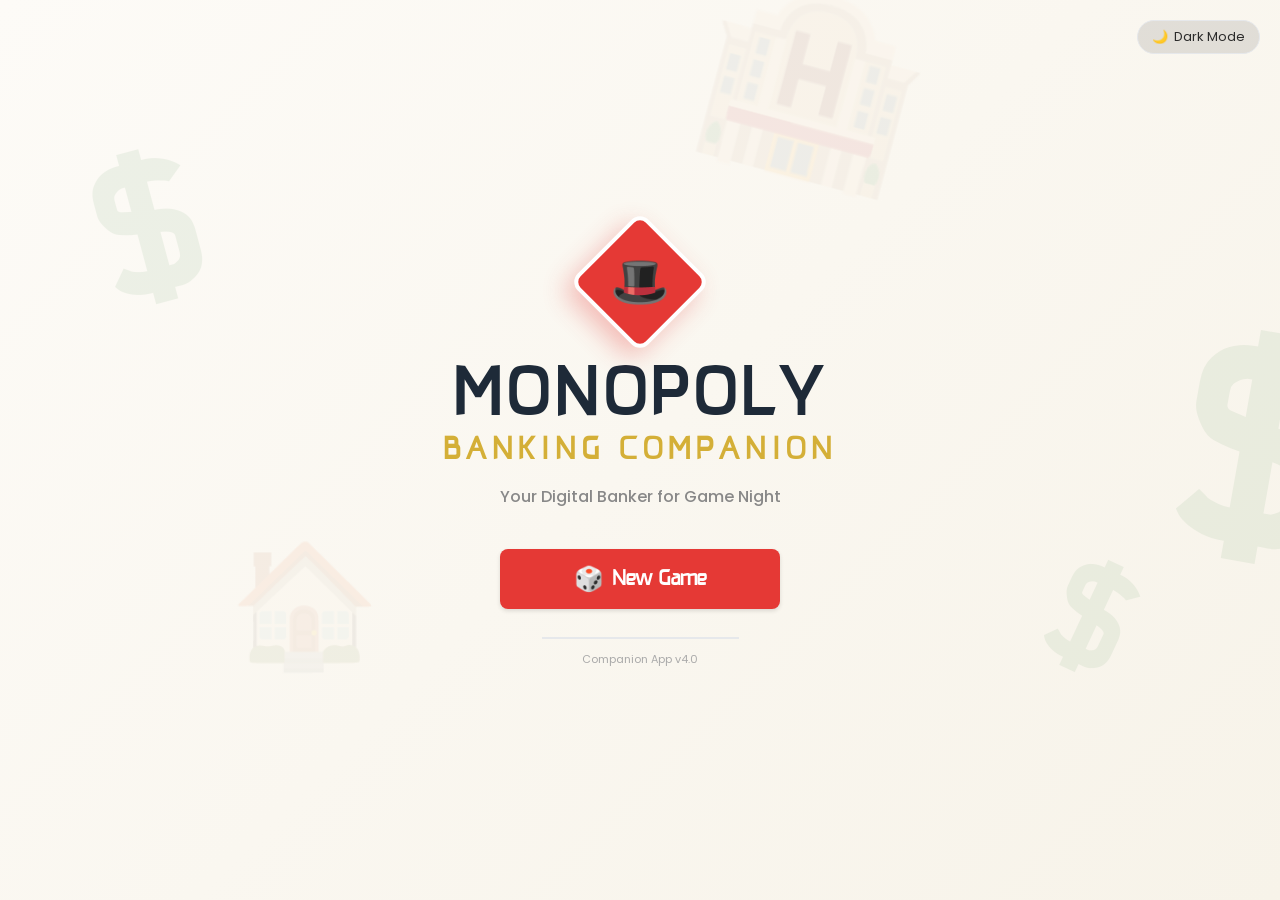
<file: index.html>
<!DOCTYPE html>
<html lang="en" data-theme="light">
<head>
  <meta charset="UTF-8">
  <meta name="viewport" content="width=device-width, initial-scale=1.0">
  <title>Monopoly Banking Companion</title>
  <link rel="preconnect" href="https://fonts.googleapis.com">
  <link rel="preconnect" href="https://fonts.gstatic.com" crossorigin>
  <link href="https://fonts.googleapis.com/css2?family=Poppins:wght@300;400;500;600;700&display=swap" rel="stylesheet">
  <link rel="stylesheet" href="app/css/style.css">
</head>
<body>
  <div id="app"></div>
  <script type="module" src="app/js/app.js"></script>
</body>
</html>
</file>
<file: app/css/style.css>
/* ═══════════════════════════════════════
   DESIGN TOKENS
   ═══════════════════════════════════════ */
:root {
  --c-primary: #E53935;
  --c-base: #1E2A38;
  --c-success: #2E7D32;
  --c-accent: #D4AF37;
  --c-bg: #F7F3E9;
  --c-text: #2B2B2B;
  --c-link: #4A90E2;
  --c-border: #E6E8EB;
  --c-card-bg: #FDFBF7;
  --c-lcd-bg: #111822;
  --c-lcd-text: #39FF14;
  --c-panel-header: #1E2A38;
  --c-panel-header-text: #ffffff;
  --c-input-bg: rgba(255,255,255,0.85);
  --c-shadow: rgba(0,0,0,0.12);
  --c-overlay: rgba(0,0,0,0.65);
  --f-display: 'Monopoly Bold', 'Poppins', sans-serif;
  --f-heading: 'Monopoly Regular', 'Poppins', sans-serif;
  --f-body: 'Poppins', sans-serif;
  --text-display: 48px; --text-h1: 36px; --text-h2: 28px;
  --text-h3: 22px; --text-body: 16px; --text-sm: 13px; --text-xs: 11px;
  --shadow-sm: 0 2px 4px var(--c-shadow);
  --shadow-md: 0 4px 12px var(--c-shadow);
  --shadow-lg: 0 12px 24px var(--c-shadow);
  --shadow-gold: 0 4px 16px rgba(212,175,55,0.4);
  --radius-sm: 4px; --radius-md: 8px; --radius-lg: 16px; --radius-pill: 9999px;
  --t-fast: 0.18s ease; --t-normal: 0.3s cubic-bezier(0.2,0.8,0.2,1);
  --t-bounce: 0.45s cubic-bezier(0.34,1.56,0.64,1);
}

[data-theme="dark"] {
  --c-primary: #FF5252; --c-base: #C9A227; --c-success: #66BB6A;
  --c-accent: #FFD700; --c-bg: #0D1821; --c-text: #E8E4D9;
  --c-link: #64B5F6; --c-border: #1E3348; --c-card-bg: #152232;
  --c-lcd-bg: #060D14; --c-lcd-text: #00FF88;
  --c-panel-header: #0A1520; --c-panel-header-text: #C9A227;
  --c-input-bg: rgba(255,255,255,0.06); --c-shadow: rgba(0,0,0,0.45);
  --c-overlay: rgba(0,0,0,0.78);
}

@font-face { font-family:'Monopoly Bold';   src:url('../fonts/Monopoly Bold.ttf')    format('truetype'); font-weight:bold;   font-display:swap; }
@font-face { font-family:'Monopoly Regular';src:url('../fonts/Monopoly Regular.ttf') format('truetype'); font-weight:normal; font-display:swap; }

/* ── Reset ── */
*,*::before,*::after { box-sizing:border-box; margin:0; padding:0; }
html { -webkit-text-size-adjust:100%; }
body {
  font-family:var(--f-body); font-size:var(--text-body); color:var(--c-text);
  background:var(--c-bg); -webkit-font-smoothing:antialiased; line-height:1.5;
  overflow-x:hidden; transition:background .3s,color .3s;
}
h1,h2,h3,h4,h5,h6 { font-family:var(--f-heading); line-height:1.2; }
button { font-family:var(--f-body); cursor:pointer; border:none; background:none; transition:var(--t-fast); }
input,select { font-family:var(--f-body); font-size:var(--text-body); outline:none; }
#app { min-height:100dvh; display:flex; flex-direction:column; }

/* ── Buttons ── */
.btn {
  display:inline-flex; align-items:center; justify-content:center; gap:8px;
  padding:10px 20px; border-radius:var(--radius-md); font-weight:600;
  font-size:var(--text-body); transition:all var(--t-bounce); box-shadow:var(--shadow-sm);
  touch-action:manipulation; -webkit-tap-highlight-color:transparent;
}
.btn:hover:not(:disabled) { transform:translateY(-2px); box-shadow:var(--shadow-md); }
.btn:active:not(:disabled) { transform:translateY(1px); }
.btn:disabled { opacity:.45; cursor:not-allowed; }
.btn-primary   { background:var(--c-primary); color:#fff; }
.btn-secondary { background:var(--c-base);    color:#fff; }
.btn-success   { background:var(--c-success);  color:#fff; }
.btn-warning   { background:var(--c-accent);   color:var(--c-base); }
.btn-danger    { background:#c62828; color:#fff; }
.btn-lg  { padding:14px 28px; font-size:var(--text-h3); font-family:var(--f-heading); }
.btn-sm  { padding:6px 12px; font-size:var(--text-sm); }
.btn-xs  { padding:4px 8px; font-size:11px; }

/* ── Forms ── */
input[type="text"], input[type="number"], select {
  background:var(--c-input-bg); border:2px solid var(--c-border);
  padding:10px 14px; border-radius:var(--radius-md); color:var(--c-text);
  transition:border-color var(--t-fast),box-shadow var(--t-fast);
}
input:focus, select:focus { border-color:var(--c-link); box-shadow:0 0 0 3px rgba(74,144,226,.2); }
input[type="checkbox"] { width:18px; height:18px; accent-color:var(--c-primary); cursor:pointer; }
.rule-toggle { display:flex; justify-content:space-between; align-items:center; padding:12px; background:var(--c-bg); border-radius:var(--radius-md); border:1px solid var(--c-border); }
.rule-info { display:flex; flex-direction:column; gap:4px; max-width:85%; }
.rule-title { font-weight:600; font-size:var(--text-body); color:var(--c-base); }
.rule-desc { font-size:var(--text-xs); color:#888; line-height:1.4; }
.rules-grid { display:grid; grid-template-columns:repeat(auto-fit,minmax(300px,1fr)); gap:12px; margin-top:12px; }

/* ── Theme Toggle ── */
.theme-toggle-btn {
  background:rgba(255,255,255,.1); border:1px solid rgba(255,255,255,.2); color:#fff;
  padding:6px 14px; border-radius:var(--radius-pill); display:flex; align-items:center; gap:6px;
  font-size:var(--text-sm); transition:background var(--t-fast);
}
.theme-toggle-btn:hover { background:rgba(255,255,255,.2); }
.splash-theme-toggle { background:rgba(0,0,0,.1); border-color:var(--c-border); color:var(--c-text); }
.splash-theme-toggle:hover { background:rgba(0,0,0,.15); }
[data-theme="dark"] .splash-theme-toggle { background:rgba(255,255,255,.1); border-color:rgba(255,255,255,.2); }

/* ═══════════════════════════════════════
   SPLASH SCREEN
   ═══════════════════════════════════════ */
.splash-screen {
  flex:1; display:flex; flex-direction:column; align-items:center; justify-content:center;
  background:linear-gradient(135deg,var(--c-card-bg) 0%,var(--c-bg) 100%);
  position:relative; overflow:hidden; min-height:100dvh;
}
.splash-top-bar { position:absolute; top:20px; right:20px; z-index:10; }
.splash-content { text-align:center; z-index:10; animation:fadeInUp .8s cubic-bezier(.2,.8,.2,1); padding:0 20px; max-width:600px; }
@keyframes fadeInUp { from{opacity:0;transform:translateY(30px)} to{opacity:1;transform:translateY(0)} }
.splash-logo-container { margin-bottom:20px; display:flex; justify-content:center; }
.splash-diamond {
  width:100px; height:100px; background:var(--c-primary);
  transform:rotate(45deg); display:flex; align-items:center; justify-content:center;
  box-shadow:0 12px 24px rgba(229,57,53,.3); border:4px solid #fff; border-radius:12px;
}
[data-theme="dark"] .splash-diamond { border-color:var(--c-base); }
.splash-icon { transform:rotate(-45deg); font-size:48px; line-height:1; }
.splash-title { font-family:var(--f-display); font-size:clamp(40px,8vw,72px); color:var(--c-base); letter-spacing:4px; margin-bottom:-8px; }
.splash-subtitle { font-family:var(--f-heading); font-size:clamp(20px,4vw,32px); color:var(--c-accent); letter-spacing:6px; margin-bottom:16px; text-transform:uppercase; }
.splash-tagline { font-size:var(--text-body); color:#888; margin-bottom:40px; font-weight:500; }
.splash-buttons { display:flex; flex-direction:column; gap:16px; align-items:center; }
.splash-btn { width:100%; max-width:280px; padding:16px; font-size:var(--text-h3); justify-content:center; }
.splash-btn span { font-size:24px; }
.splash-save-info { font-size:var(--text-xs); color:#888; }
.splash-footer { margin-top:28px; }
.splash-divider { height:2px; background:var(--c-border); width:50%; margin:0 auto 12px; }
.splash-version { font-size:var(--text-xs); color:#aaa; }
.splash-bg-elements { position:absolute; inset:0; z-index:1; pointer-events:none; opacity:.07; }
.bg-dollar,.bg-house { position:absolute; font-family:var(--f-display); color:var(--c-success); }
.bg-dollar-1 { font-size:200px; top:10%; left:8%; transform:rotate(-15deg); }
.bg-dollar-2 { font-size:150px; bottom:18%; right:12%; transform:rotate(25deg); }
.bg-dollar-3 { font-size:300px; top:28%; right:-4%; transform:rotate(10deg); }
.bg-house-1  { font-size:120px; top:58%; left:18%; }
.bg-house-2  { font-size:180px; top:-5%; right:28%; transform:rotate(15deg); }

/* ═══════════════════════════════════════
   SETUP SCREEN
   ═══════════════════════════════════════ */
.setup-screen { max-width:800px; margin:0 auto; padding:clamp(20px,4vw,40px) 16px; }
.setup-header { text-align:center; margin-bottom:32px; }
.setup-title { font-family:var(--f-display); font-size:clamp(32px,6vw,48px); color:var(--c-base); }
.setup-desc  { color:#888; font-size:var(--text-sm); }
.setup-section { background:var(--c-card-bg); border-radius:var(--radius-lg); padding:clamp(16px,3vw,24px); margin-bottom:20px; box-shadow:var(--shadow-sm); border:1px solid var(--c-border); }
.section-header { display:flex; justify-content:space-between; align-items:center; margin-bottom:14px; border-bottom:2px solid var(--c-border); padding-bottom:8px; }
.section-title  { font-size:clamp(18px,4vw,var(--text-h2)); color:var(--c-base); }
.player-count   { font-weight:bold; background:var(--c-base); color:#fff; padding:2px 10px; border-radius:var(--radius-pill); font-size:var(--text-sm); }
.players-list   { display:flex; flex-direction:column; gap:10px; margin-bottom:14px; }
.setup-player-card {
  display:flex; align-items:center; gap:12px; background:var(--c-bg);
  padding:10px 12px; border-radius:var(--radius-md); box-shadow:0 2px 6px var(--c-shadow);
  animation:slideInLeft .3s var(--t-bounce);
}
@keyframes slideInLeft { from{opacity:0;transform:translateX(-16px)} to{opacity:1;transform:none} }
.setup-player-token { font-size:28px; width:40px; text-align:center; flex-shrink:0; }
.setup-player-info  { flex:1; display:flex; gap:10px; min-width:0; }
.setup-player-name  { flex:2; min-width:0; }
.setup-token-select { flex:1; min-width:0; }
.btn-remove-player  { color:#aaa; font-size:18px; padding:4px 8px; border-radius:4px; flex-shrink:0; }
.btn-remove-player:hover { color:var(--c-primary); background:rgba(229,57,53,.1); }
.btn-add-player { width:100%; border:2px dashed var(--c-border); background:transparent; color:var(--c-base); padding:12px; border-radius:var(--radius-md); }
.btn-add-player:hover { border-color:var(--c-accent); background:rgba(212,175,55,.08); }
.setup-start-section { text-align:center; margin-top:32px; padding-bottom:24px; }
.btn-start-game { min-width:220px; font-size:clamp(18px,4vw,26px); padding:14px 28px; box-shadow:var(--shadow-md),0 0 0 4px rgba(229,57,53,.18); }
.start-hint { font-size:var(--text-xs); color:#aaa; margin-top:8px; }

/* ═══════════════════════════════════════
   DASHBOARD — DESKTOP
   ═══════════════════════════════════════ */
.dashboard { display:flex; flex-direction:column; min-height:100dvh; padding:12px; gap:12px; max-width:1600px; margin:0 auto; width:100%; }

/* Header */
.dash-header {
  display:flex; justify-content:space-between; align-items:center;
  background:var(--c-base); color:#fff; padding:10px 18px;
  border-radius:var(--radius-md); box-shadow:var(--shadow-md); flex-wrap:wrap; gap:8px;
}
.dash-header-left { display:flex; flex-direction:column; }
.dash-logo     { font-family:var(--f-display); font-size:clamp(18px,4vw,var(--text-h2)); letter-spacing:2px; color:var(--c-primary); margin:0; }
.dash-logo-sub { font-size:var(--text-xs); text-transform:uppercase; letter-spacing:1px; opacity:.75; }
.dash-header-right { display:flex; gap:8px; align-items:center; flex-wrap:wrap; }
.turn-badge,.free-parking-badge,.bank-info {
  background:rgba(255,255,255,.1); padding:4px 10px; border-radius:var(--radius-pill);
  display:flex; align-items:center; gap:6px; font-size:var(--text-sm); border:1px solid rgba(255,255,255,.12);
  white-space:nowrap;
}
.turn-number { font-weight:bold; color:var(--c-accent); }
.free-parking-badge { background:rgba(46,125,50,.3); border-color:var(--c-success); }

/* Player Grid */
.player-grid { display:flex; gap:10px; overflow-x:auto; padding-bottom:4px; scrollbar-width:none; }
.player-grid::-webkit-scrollbar { display:none; }
.player-card {
  flex:1; min-width:190px; background:var(--c-card-bg); border-radius:var(--radius-md);
  padding:12px; border:2px solid var(--c-border); box-shadow:var(--shadow-sm);
  transition:transform .3s,box-shadow .3s,border-color .3s; display:flex; flex-direction:column; gap:10px;
  position:relative; overflow:hidden; cursor:pointer;
}
.player-card::before { content:''; position:absolute; top:0; left:0; right:0; height:3px; background:var(--player-color,#ccc); }
.player-card-active { border-color:var(--c-accent); transform:translateY(-4px); animation:activeGlow 2.4s ease-in-out infinite; }
.player-card-active::before { height:5px; }
@keyframes activeGlow { 0%,100%{box-shadow:0 0 0 2px var(--c-accent),0 0 14px rgba(212,175,55,.4)} 50%{box-shadow:0 0 0 3px var(--c-accent),0 0 28px rgba(212,175,55,.7)} }
.player-card-bankrupt { opacity:.5; filter:grayscale(80%); }
.player-card-header { display:flex; align-items:center; gap:10px; }
.player-token-ring { width:38px; height:38px; border-radius:50%; border:3px solid; display:flex; align-items:center; justify-content:center; background:var(--c-bg); flex-shrink:0; }
.player-token-emoji { font-size:20px; }
.player-name-section { display:flex; flex-direction:column; min-width:0; }
.player-name  { font-family:var(--f-heading); font-size:var(--text-h3); white-space:nowrap; overflow:hidden; text-overflow:ellipsis; max-width:130px; }
.active-badge { font-size:9px; font-weight:bold; color:var(--c-accent); background:var(--c-base); padding:2px 6px; border-radius:4px; margin-top:2px; letter-spacing:.5px; display:inline-block; }
.jail-mini-badge { font-size:13px; }
.player-balance-display {
  background:var(--c-lcd-bg); color:var(--c-lcd-text); padding:8px 10px;
  border-radius:var(--radius-sm); font-family:'Courier New',monospace; font-size:clamp(18px,3vw,22px);
  display:flex; justify-content:space-between; align-items:center;
  border:2px inset rgba(0,0,0,.5); box-shadow:inset 0 2px 12px rgba(0,0,0,.8);
}
.balance-dollar { font-size:12px; opacity:.8; }
.balance-amount { font-weight:bold; letter-spacing:1.5px; }
.balance-up   { animation:flashGreen .6s ease; }
.balance-down { animation:flashRed .6s ease; }
@keyframes flashGreen { 0%,100%{color:var(--c-lcd-text)} 40%{color:#00ff00;text-shadow:0 0 12px #00ff00} }
@keyframes flashRed   { 0%,100%{color:var(--c-lcd-text)} 40%{color:#ff4444;text-shadow:0 0 12px #ff4444} }
.player-stats { display:flex; justify-content:space-around; font-size:var(--text-xs); color:#888; background:rgba(0,0,0,.05); padding:4px 6px; border-radius:4px; }
[data-theme="dark"] .player-stats { background:rgba(255,255,255,.04); }
.bankrupt-label { text-align:center; font-weight:bold; color:var(--c-primary); font-size:var(--text-h3); letter-spacing:2px; border-top:2px dashed var(--c-border); padding-top:8px; }

/* Action Section */
.action-section { background:var(--c-card-bg); border-radius:var(--radius-lg); padding:16px 18px; box-shadow:var(--shadow-md); border:1px solid var(--c-border); }
.action-header { display:flex; align-items:center; gap:10px; margin-bottom:12px; border-bottom:2px solid var(--c-border); padding-bottom:10px; flex-wrap:wrap; }
.action-player-token { font-size:26px; }
.action-title { font-family:var(--f-display); color:var(--c-base); font-size:clamp(16px,3vw,var(--text-h2)); }
.jail-badge { background:var(--c-primary); color:#fff; padding:4px 10px; border-radius:6px; font-weight:bold; font-size:var(--text-sm); animation:flashJail 2s infinite; }
@keyframes flashJail { 0%,100%{opacity:1} 50%{opacity:.75} }
.jail-released-banner { background:rgba(46,125,50,0.15); border:2px dashed var(--c-success); color:var(--c-success); padding:8px 12px; border-radius:6px; font-weight:bold; font-size:var(--text-sm); text-align:center; grid-column:1/-1; }
.action-grid { display:grid; grid-template-columns:repeat(auto-fill,minmax(155px,1fr)); gap:10px; }
.action-btn {
  display:flex; flex-direction:column; align-items:center; justify-content:center;
  padding:13px 8px; background:var(--c-bg); border:2px solid var(--c-border);
  border-radius:var(--radius-md); gap:6px; font-weight:500; font-size:var(--text-sm);
  transition:all var(--t-fast); color:var(--c-text); min-height:72px;
  touch-action:manipulation; -webkit-tap-highlight-color:transparent; text-align:center;
}
.action-btn:hover:not(:disabled) { border-color:var(--c-accent); transform:translateY(-2px); box-shadow:var(--shadow-sm); }
.action-btn:active:not(:disabled) { transform:translateY(0); }
.action-btn:disabled { opacity:.4; cursor:not-allowed; }
.action-icon { font-size:22px; line-height:1; }
.action-buy:hover     { border-color:var(--c-success)!important; color:var(--c-success); }
.action-rent:hover    { border-color:var(--c-primary)!important; color:var(--c-primary); }
.action-chance:hover  { border-color:#F7941D!important; color:#F7941D; }
.action-cc:hover      { border-color:var(--c-link)!important; color:var(--c-link); }

.doubles-banner { display:flex; align-items:center; justify-content:space-between; padding:12px 16px; background:linear-gradient(90deg, rgba(212,175,55,0.15), rgba(212,175,55,0.05)); border:2px dashed var(--c-accent); border-radius:var(--radius-md); margin-top:16px; animation:slideInLeft 0.3s ease-out; }
.doubles-banner-icon { font-size:24px; margin-right:12px; }
.doubles-banner-text { flex:1; font-weight:600; color:var(--c-base); font-size:var(--text-body); }
[data-theme="dark"] .doubles-banner-text { color:var(--c-accent); }
.doubles-extra-turn-btn { margin-left:12px; animation:pulseGold 1.5s infinite; }
@keyframes pulseGold { 0%,100%{box-shadow:var(--shadow-gold)} 50%{box-shadow:0 0 0 5px rgba(212,175,55,0.45),0 0 28px rgba(212,175,55,0.75)} }

.terminal-actions { display:flex; gap:10px; margin-top:20px; flex-wrap:wrap; border-top:2px solid var(--c-border); padding-top:16px; }
.action-end { background:var(--c-base)!important; color:#fff!important; border-color:var(--c-base)!important; flex:1; flex-direction:row!important; min-height:52px!important; font-size:16px!important; }
.action-end:hover:not(:disabled) { background:#2c3e50!important; }
.action-bankrupt { border-color:rgba(229,57,53,.3)!important; color:var(--c-primary)!important; flex:1; flex-direction:row!important; min-height:52px!important; font-size:14px!important; background:rgba(229,57,53,.05)!important; }
.action-bankrupt:hover:not(:disabled) { background:rgba(229,57,53,.1)!important; border-color:var(--c-primary)!important; }

/* Player Info Panel */
.player-info-panel { background:var(--c-card-bg); border-radius:var(--radius-lg); border:1px solid var(--c-border); box-shadow:var(--shadow-sm); overflow:hidden; }
.pip-header { background:linear-gradient(135deg,var(--c-base) 0%,#2c3e50 100%); padding:12px 18px; display:flex; align-items:center; justify-content:space-between; }
[data-theme="dark"] .pip-header { background:linear-gradient(135deg,#0A1520 0%,#112030 100%); border-bottom:1px solid var(--c-accent); }
.pip-title { font-family:var(--f-display); color:var(--c-accent); font-size:var(--text-sm); letter-spacing:1px; }
.pip-player-token { font-size:24px; }
.pip-body { display:grid; grid-template-columns:repeat(auto-fit,minmax(200px,1fr)); }
.pip-section { padding:12px 16px; border-right:1px solid var(--c-border); border-bottom:1px solid var(--c-border); }
.pip-section:last-child { border-right:none; }
.pip-section-title { font-size:var(--text-xs); text-transform:uppercase; letter-spacing:1.5px; color:#888; margin-bottom:8px; font-weight:600; }
.pip-finances { display:flex; gap:12px; }
.pip-fin-block { flex:1; }
.pip-fin-label { font-size:var(--text-xs); color:#888; text-transform:uppercase; }
.pip-fin-value { font-family:'Courier New',monospace; font-size:20px; font-weight:bold; color:var(--c-success); }
.pip-networth { color:var(--c-accent)!important; }
.pip-property-groups { display:flex; flex-direction:column; gap:5px; }
.pip-color-group { display:flex; align-items:flex-start; gap:8px; }
.pip-group-dot { width:10px; height:10px; border-radius:50%; flex-shrink:0; margin-top:4px; }
.pip-group-props { font-size:var(--text-sm); line-height:1.4; }
.pip-group-props strong { font-size:var(--text-xs); text-transform:uppercase; color:#888; }
.pip-status-grid { display:grid; grid-template-columns:1fr 1fr; gap:6px; }
.pip-status-item { display:flex; flex-direction:column; gap:2px; }
.pip-status-label { font-size:var(--text-xs); color:#888; text-transform:uppercase; }
.pip-status-value { font-size:var(--text-body); font-weight:600; }
.pip-status-value.good { color:var(--c-success); }
.pip-status-value.warn { color:#f57c00; }
.pip-status-value.bad  { color:var(--c-primary); }
.pip-card-history { display:flex; flex-direction:column; gap:4px; max-height:90px; overflow-y:auto; }
.pip-card-entry { font-size:var(--text-xs); padding:3px 6px; border-radius:3px; border-left:3px solid; background:rgba(0,0,0,.04); line-height:1.3; }
[data-theme="dark"] .pip-card-entry { background:rgba(255,255,255,.04); }
.pip-card-entry.chance { border-color:#F7941D; }
.pip-card-entry.communityChest { border-color:var(--c-link); }
.pip-card-empty { font-size:var(--text-sm); color:#aaa; font-style:italic; }

/* Bottom Panels */
.bottom-panels { display:flex; gap:12px; min-height:280px; }
.panel { background:var(--c-card-bg); border-radius:var(--radius-lg); box-shadow:var(--shadow-sm); border:1px solid var(--c-border); display:flex; flex-direction:column; overflow:hidden; }
.property-panel { flex:2; }
.log-panel      { flex:1; }
.panel-header { display:flex; justify-content:space-between; align-items:center; padding:10px 14px; background:var(--c-panel-header); color:var(--c-panel-header-text); }
.panel-title  { font-size:var(--text-sm); margin:0; }
.select-sm { padding:4px 8px; font-size:var(--text-sm); border-radius:var(--radius-sm); background:rgba(255,255,255,.12); color:#fff; border:1px solid rgba(255,255,255,.25); }
.select-sm option { background:var(--c-base); color:#fff; }
.property-list,.log-list { flex:1; overflow-y:auto; padding:10px; scrollbar-width:thin; scrollbar-color:var(--c-border) transparent; }
.property-row { display:flex; align-items:center; padding:8px 10px; border:1px solid var(--c-border); border-radius:var(--radius-sm); margin-bottom:6px; background:var(--c-bg); cursor:pointer; transition:all var(--t-fast); }
.property-row:hover { background:var(--c-card-bg); border-color:var(--c-link); transform:translateX(3px); }
.prop-color-strip { width:10px; height:34px; border-radius:2px; margin-right:10px; flex-shrink:0; }
.prop-info { flex:2; display:flex; flex-direction:column; min-width:0; }
.prop-name  { font-weight:600; font-size:var(--text-sm); white-space:nowrap; overflow:hidden; text-overflow:ellipsis; }
.prop-owner { font-size:var(--text-xs); color:#888; }
.prop-status { flex:1; display:flex; gap:4px; flex-wrap:wrap; align-items:center; }
.prop-badge { font-size:10px; padding:2px 6px; border-radius:4px; font-weight:bold; }
.house-badge    { background:#e8f5e9; color:#2E7D32; }
.hotel-badge    { background:#ffebee; color:var(--c-primary); }
.mortgage-badge { background:#fff3e0; color:#e65100; border:1px dashed #e65100; }
[data-theme="dark"] .house-badge    { background:rgba(102,187,106,.15); color:#66BB6A; }
[data-theme="dark"] .hotel-badge    { background:rgba(255,82,82,.15);   color:#FF5252; }
[data-theme="dark"] .mortgage-badge { background:rgba(255,152,0,.12);   color:#FFA726; }
.prop-price { font-weight:bold; font-family:monospace; font-size:var(--text-sm); white-space:nowrap; }
.log-entry  { font-size:var(--text-sm); margin-bottom:6px; padding-bottom:6px; border-bottom:1px solid var(--c-border); display:flex; gap:8px; }
.log-time   { color:#aaa; font-family:monospace; font-size:var(--text-xs); white-space:nowrap; }
.log-transaction .log-message { color:var(--c-success); }
.log-property .log-message    { color:var(--c-link); }
.log-jail .log-message,.log-bankruptcy .log-message { color:var(--c-primary); font-weight:500; }
.log-system .log-message { font-style:italic; color:#888; }
.log-card .log-message   { color:#F7941D; }
.log-empty { text-align:center; color:#aaa; padding:20px; font-style:italic; }

/* ═══════════════════════════════════════
   MODALS
   ═══════════════════════════════════════ */
.modal-overlay {
  position:fixed; inset:0; background:var(--c-overlay);
  backdrop-filter:blur(3px); display:flex; align-items:center; justify-content:center;
  z-index:1000; opacity:0; pointer-events:none; transition:opacity .25s ease;
}
.modal-visible { opacity:1; pointer-events:auto; }
.modal {
  background:var(--c-bg); border-radius:var(--radius-lg); width:92%; max-width:520px;
  max-height:92dvh; display:flex; flex-direction:column;
  box-shadow:var(--shadow-lg); border:3px solid var(--c-base);
  transform:scale(.92) translateY(20px); transition:transform .3s var(--t-bounce);
}
[data-theme="dark"] .modal { border-color:var(--c-accent); }
.modal-visible .modal { transform:scale(1) translateY(0); }
.modal-header { display:flex; justify-content:space-between; align-items:center; padding:14px 18px; border-bottom:2px solid var(--c-border); background:var(--c-card-bg); border-radius:calc(var(--radius-lg) - 3px) calc(var(--radius-lg) - 3px) 0 0; }
.modal-title { font-size:clamp(16px,4vw,var(--text-h2)); margin:0; color:var(--c-base); }
.modal-close { font-size:20px; color:#aaa; padding:4px 8px; border-radius:4px; }
.modal-close:hover { color:var(--c-primary); background:rgba(229,57,53,.1); }
.modal-body { padding:18px; overflow-y:auto; }
.modal-instruction { font-weight:500; margin-bottom:12px; color:var(--c-text); font-size:var(--text-sm); }
.property-select-list { display:flex; flex-direction:column; gap:8px; max-height:360px; overflow-y:auto; padding-right:4px; scrollbar-width:thin; }
.property-select-btn { display:flex; align-items:center; padding:11px; background:var(--c-card-bg); border:2px solid var(--c-border); border-radius:var(--radius-md); text-align:left; transition:all var(--t-fast); color:var(--c-text); touch-action:manipulation; }
.property-select-btn:hover:not(.disabled) { border-color:var(--c-link); background:var(--c-bg); transform:translateX(4px); }
.property-select-btn.disabled { opacity:.45; cursor:not-allowed; }
.property-purchase-row { gap:10px; cursor:default; }
.property-purchase-row:hover { transform:none!important; border-color:var(--c-border)!important; background:var(--c-card-bg)!important; }
.property-purchase-row .prop-select-info { flex:1; min-width:0; display:flex; flex-direction:column; }
.property-purchase-actions { display:flex; gap:6px; flex-wrap:wrap; justify-content:flex-end; }
.prop-select-color { width:12px; height:28px; border-radius:4px; margin-right:10px; flex-shrink:0; }
.prop-select-name  { flex:1; font-weight:600; font-size:var(--text-sm); }
.prop-select-price { font-family:monospace; font-weight:bold; font-size:var(--text-sm); }
.prop-select-note  { font-size:var(--text-xs); color:var(--c-primary); margin-left:8px; }
.prop-select-info  { display:flex; flex-direction:column; flex:1; }
.prop-select-owner { font-size:var(--text-xs); color:#888; }
.rent-amount { color:var(--c-primary); font-weight:bold; font-family:monospace; font-size:var(--text-sm); }
.modal-player-balance { margin-top:12px; padding-top:12px; border-top:2px dashed var(--c-border); text-align:center; font-size:var(--text-h3); }
.modal-note { font-size:var(--text-xs); color:#888; font-style:italic; margin-top:8px; }
.bank-supply-info { display:flex; gap:14px; font-size:var(--text-sm); background:var(--c-bg); border:1px solid var(--c-border); padding:8px 12px; border-radius:var(--radius-sm); margin-bottom:12px; }
.build-property-row { display:flex; align-items:center; padding:10px; border:1px solid var(--c-border); border-radius:var(--radius-sm); margin-bottom:8px; background:var(--c-card-bg); gap:10px; }
.prop-build-status { font-size:var(--text-sm); color:#888; }
.build-actions { display:flex; gap:6px; flex-wrap:wrap; justify-content:flex-end; flex:1; }
.build-reason { font-size:var(--text-xs); color:var(--c-primary); font-style:italic; text-align:right; flex:1; }
.tax-options { display:flex; gap:12px; margin-top:12px; }
.tax-option  { flex:1; flex-direction:column; padding:16px 10px; }
.tax-amount  { font-family:monospace; font-size:22px; font-weight:bold; }
.tax-label   { font-size:var(--text-sm); opacity:.85; margin-top:4px; }
.salary-buttons { display:flex; gap:10px; flex-wrap:wrap; margin-top:12px; }
.bankruptcy-warning { text-align:center; padding:14px; background:rgba(229,57,53,.08); border:2px dashed var(--c-primary); border-radius:var(--radius-md); margin-bottom:16px; }
.warning-icon { font-size:32px; display:block; margin-bottom:6px; }
.bankruptcy-options { display:flex; flex-direction:column; gap:10px; }
.trade-builder { width:100%; }
.trade-columns { display:flex; gap:12px; margin-bottom:14px; }
.trade-column { flex:1; background:var(--c-bg); border:1px solid var(--c-border); border-radius:var(--radius-md); padding:12px; display:flex; flex-direction:column; gap:10px; }
.trade-col-title { font-size:var(--text-sm); text-align:center; border-bottom:2px solid var(--c-base); padding-bottom:8px; color:var(--c-base); font-weight:700; }
[data-theme="dark"] .trade-col-title { border-color:var(--c-accent); color:var(--c-accent); }
.trade-cash-input label { font-size:var(--text-xs); color:#888; display:block; margin-bottom:4px; }
.cash-input-group { display:flex; align-items:center; gap:4px; background:var(--c-card-bg); border:1.5px solid var(--c-border); border-radius:var(--radius-sm); padding:4px 8px; }
.cash-input-group span { font-weight:bold; color:var(--c-success); }
.cash-input-group input { border:none; background:transparent; flex:1; width:70px; color:var(--c-text); }
.trade-props { flex:1; display:flex; flex-direction:column; gap:5px; max-height:160px; overflow-y:auto; background:var(--c-card-bg); padding:8px; border-radius:4px; border:1px solid var(--c-border); }
.trade-prop-check { display:flex; align-items:center; gap:7px; font-size:var(--text-xs); cursor:pointer; padding:2px 0; }
.trade-prop-check:hover { color:var(--c-accent); }
.trade-prop-price { margin-left:auto; font-family:monospace; font-weight:bold; color:#888; }
.trade-divider { display:flex; align-items:center; justify-content:center; }
.trade-arrow { font-size:28px; color:var(--c-primary); }
.trade-confirm-section { text-align:center; }
.trade-net-total { display:flex; justify-content:space-between; align-items:center; padding-top:8px; border-top:1px dashed var(--c-border); margin-top:auto; }
.trade-net-label { font-size:var(--text-xs); color:#888; text-transform:uppercase; font-weight:bold; }
.trade-net-value { font-family:monospace; font-weight:bold; color:var(--c-success); font-size:14px; }
.trade-empty { font-size:var(--text-sm); color:#aaa; font-style:italic; }
.property-detail .detail-header { padding:18px; text-align:center; margin:-18px -18px 18px; border-radius:calc(var(--radius-lg) - 3px) calc(var(--radius-lg) - 3px) 0 0; border-bottom:4px solid rgba(0,0,0,.15); }
.detail-name { font-family:var(--f-display); font-size:clamp(20px,5vw,var(--text-h1)); text-transform:uppercase; letter-spacing:1px; }
.detail-group { font-size:var(--text-sm); text-transform:uppercase; letter-spacing:2px; opacity:.9; }
.detail-row { display:flex; justify-content:space-between; padding:7px 0; border-bottom:1px dashed var(--c-border); font-size:var(--text-sm); }
.detail-row span:last-child { font-weight:600; }
.detail-divider { height:2px; background:var(--c-base); margin:12px 0; }
.detail-rent-table { margin-top:16px; background:var(--c-bg); border:1px solid var(--c-border); border-radius:var(--radius-md); padding:12px; }
.detail-rent-table h4 { text-align:center; margin-bottom:10px; color:var(--c-base); font-size:var(--text-sm); }
.rent-table { width:100%; border-collapse:collapse; }
.rent-table td { padding:4px 0; font-size:var(--text-sm); }
.rent-table td:last-child { text-align:right; font-weight:bold; }
.rent-table tr:nth-child(even) { background:rgba(0,0,0,.03); }
.build-cost-info { text-align:center; font-size:var(--text-xs); color:#888; margin-top:8px; padding-top:8px; border-top:1px solid var(--c-border); }
.card-draw-overlay { perspective:1000px; display:flex; justify-content:center; padding:8px 0 16px; }
.card-flip-container { width:240px; height:310px; position:relative; animation:flipIn .75s cubic-bezier(.2,.6,.2,1) both; }
@keyframes flipIn { 0%{transform:rotateY(180deg) scale(.6);opacity:0} 100%{transform:rotateY(0deg) scale(1);opacity:1} }
.card-face { position:absolute; width:100%; height:100%; background:var(--c-card-bg); border:7px solid; border-radius:12px; display:flex; flex-direction:column; box-shadow:var(--shadow-lg); }
.card-face-header { padding:16px; text-align:center; color:#fff; position:relative; overflow:hidden; border-radius:5px 5px 0 0; }
.card-deck-label { font-family:var(--f-display); font-size:20px; letter-spacing:2px; position:relative; z-index:2; }
.card-deck-emoji { position:absolute; font-size:64px; opacity:.15; top:-6px; right:-6px; z-index:1; }
.card-face-body { flex:1; display:flex; align-items:center; justify-content:center; padding:20px; text-align:center; }
.card-text { font-size:clamp(14px,3vw,17px); font-weight:600; line-height:1.5; color:var(--c-base); }
[data-theme="dark"] .card-text { color:var(--c-text); }
.card-face-footer { text-align:center; padding:8px; border-top:2px solid; font-size:var(--text-xs); font-family:monospace; opacity:.5; }
.card-apply-btn { width:100%; margin-top:14px; }
.card-choice-container { margin-top:16px; padding-top:16px; border-top:2px dashed var(--c-border); display:flex; flex-direction:column; gap:12px; }
.card-choice-label { font-weight:600; font-size:var(--text-sm); text-align:center; color:var(--c-base); }
[data-theme="dark"] .card-choice-label { color:var(--c-accent); }
.card-choice-btns { display:flex; flex-direction:column; gap:8px; }
.card-choice-btn { width:100%; font-size:14px; justify-content:flex-start; text-align:left; padding:12px; }
.card-choice-btn-single { width:100%; font-size:16px; padding:14px; margin-top:4px; }
.card-nearest-prop { background:var(--c-bg); border:1px solid var(--c-border); padding:10px; border-radius:var(--radius-md); font-size:14px; display:flex; flex-direction:column; align-items:center; gap:6px; margin-bottom:8px; }
.card-prop-owned-tag { font-size:11px; background:rgba(229,57,53,0.1); color:var(--c-primary); padding:2px 8px; border-radius:4px; font-weight:bold; }
.card-prop-unowned-tag { font-size:11px; background:rgba(46,125,50,0.1); color:var(--c-success); padding:2px 8px; border-radius:4px; font-weight:bold; }
.card-rent-info { display:block; margin-top:4px; font-size:13px; color:var(--c-primary); }
.card-utility-dice { display:flex; align-items:center; justify-content:center; gap:10px; background:var(--c-bg); padding:10px; border-radius:var(--radius-md); border:1px solid var(--c-border); margin-bottom:8px; }
.card-rent-preview { font-family:monospace; font-weight:bold; color:var(--c-primary); font-size:16px; }

.dice-panel { display:flex; flex-direction:column; align-items:center; gap:12px; background:linear-gradient(135deg, rgba(255,255,255,0.05), rgba(0,0,0,0.02)); border:2px dashed var(--c-border); border-radius:var(--radius-md); padding:16px; margin-bottom:16px; position:relative; }
.dice-panel-label { font-size:10px; text-transform:uppercase; font-weight:bold; color:#888; position:absolute; top:-10px; background:var(--c-card-bg); padding:0 8px; border:1px solid var(--c-border); border-radius:4px; }
.dice-display { display:flex; align-items:center; gap:16px; }
.dice-plus { font-size:24px; color:#aaa; font-weight:bold; }
.die { width:54px; height:54px; position:relative; border-radius:10px; background:var(--c-bg); box-shadow:0 4px 8px rgba(0,0,0,0.1), inset 0 0 10px rgba(255,255,255,0.5); border:2px solid var(--c-border); display:flex; align-items:center; justify-content:center; }
.die-face { position:relative; width:100%; height:100%; display:grid; }
.die-face-hidden .die-dot-center { display:flex; align-items:center; justify-content:center; width:100%; height:100%; font-size:28px; color:#ccc; font-weight:bold; }
.die-dot { width:10px; height:10px; border-radius:50%; background:var(--c-base); position:absolute; }
[data-theme="dark"] .die-dot { background:var(--c-accent); }
.die-dot-top-left { top:8px; left:8px; }
.die-dot-top-right { top:8px; right:8px; }
.die-dot-mid-left { top:20px; left:8px; }
.die-dot-center { top:20px; left:20px; }
.die-dot-mid-right { top:20px; right:8px; }
.die-dot-bottom-left { bottom:8px; left:8px; }
.die-dot-bottom-right { bottom:8px; right:8px; }
.die-dot-empty { display:none; }
.die-rolling { animation:diceShake 0.4s ease-in-out infinite; }
@keyframes diceShake { 0%, 100% { transform: translate(0, 0) rotate(0deg); } 25% { transform: translate(-4px, -4px) rotate(-10deg); } 50% { transform: translate(4px, -2px) rotate(10deg); } 75% { transform: translate(-2px, 4px) rotate(-5deg); } }
.dice-roll-btn { width:100%; max-width:200px; font-size:16px; padding:10px; }
.dice-result-msg { font-size:14px; font-weight:bold; color:var(--c-text); background:var(--c-bg); padding:4px 12px; border-radius:12px; border:1px solid var(--c-border); }
.dice-doubles { color:var(--c-success); border-color:var(--c-success); background:rgba(46,125,50,0.1); }
.dice-fail { color:var(--c-primary); }

/* ═══════════════════════════════════════
   PHYSICAL DICE JAIL ROLL MODAL
   ═══════════════════════════════════════ */
.phys-jail-modal { display:flex; flex-direction:column; align-items:stretch; gap:14px; }
.phys-dice-row {
  display:flex; align-items:center; justify-content:center; gap:24px;
  background:var(--c-bg); border:2px dashed var(--c-border);
  border-radius:var(--radius-md); padding:20px 16px;
}
.phys-die-input-group { display:flex; flex-direction:column; align-items:center; gap:6px; }
.phys-die-icon { font-size:30px; line-height:1; }
.phys-die-input-group label { font-size:10px; text-transform:uppercase; color:#888; font-weight:700; letter-spacing:1px; }
.die-number-input {
  width:68px; text-align:center; font-size:26px; font-weight:bold;
  padding:8px 4px; border-radius:var(--radius-md);
  border:2px solid var(--c-border); background:var(--c-card-bg); color:var(--c-base);
  transition:border-color var(--t-fast),box-shadow var(--t-fast);
  -moz-appearance:textfield;
}
.die-number-input::-webkit-inner-spin-button,.die-number-input::-webkit-outer-spin-button { opacity:1; height:28px; }
[data-theme="dark"] .die-number-input { color:var(--c-accent); background:var(--c-base); }
.die-number-input:focus { border-color:var(--c-accent); box-shadow:0 0 0 3px rgba(212,175,55,0.25); outline:none; }
.phys-dice-total-preview { display:flex; flex-direction:column; align-items:center; gap:2px; }
.phys-total-num { font-family:monospace; font-size:44px; font-weight:bold; color:var(--c-base); line-height:1; }
[data-theme="dark"] .phys-total-num { color:var(--c-accent); }
.phys-total-label { font-size:10px; text-transform:uppercase; color:#888; font-weight:600; letter-spacing:1px; }
.phys-doubles-result {
  text-align:center; padding:10px 14px; border-radius:var(--radius-md);
  font-weight:600; font-size:var(--text-sm); transition:all 0.25s ease;
  border:2px solid transparent;
}
.phys-doubles-yes   { background:rgba(46,125,50,0.12); color:var(--c-success); border-color:var(--c-success); }
.phys-doubles-no    { background:rgba(229,57,53,0.08); color:var(--c-primary); border-color:rgba(229,57,53,0.35); }
.phys-doubles-third { background:rgba(245,124,0,0.12); color:#f57c00; border-color:#f57c00; }

/* ═══════════════════════════════════════
   WIN SCREEN
   ═══════════════════════════════════════ */
.win-screen { flex:1; display:flex; align-items:center; justify-content:center; background:var(--c-base); position:relative; overflow:hidden; min-height:100dvh; padding:20px; }
[data-theme="dark"] .win-screen { background:#060E17; }
.win-content { z-index:10; text-align:center; background:var(--c-card-bg); color:var(--c-text); padding:clamp(24px,5vw,40px); border-radius:var(--radius-lg); border:4px solid var(--c-accent); box-shadow:0 0 60px rgba(212,175,55,.45),var(--shadow-lg); animation:popIn .8s cubic-bezier(.175,.885,.32,1.275); max-width:600px; width:100%; }
@keyframes popIn { 0%{transform:scale(.4);opacity:0} 60%{transform:scale(1.05)} 100%{transform:scale(1);opacity:1} }
.win-crown { font-size:clamp(40px,8vw,64px); margin-bottom:-8px; animation:crownBounce 1.5s ease-in-out infinite 1s; }
@keyframes crownBounce { 0%,100%{transform:translateY(0) rotate(-5deg)} 50%{transform:translateY(-8px) rotate(5deg)} }
.win-token { font-size:clamp(50px,10vw,80px); margin-bottom:8px; }
.win-name  { font-family:var(--f-display); font-size:clamp(30px,7vw,48px); color:var(--c-primary); margin:0; }
.win-title { font-family:var(--f-heading); font-size:clamp(20px,5vw,32px); letter-spacing:8px; margin-bottom:24px; }
.win-stats { display:grid; grid-template-columns:1fr 1fr; gap:12px; margin-bottom:24px; }
.win-stat  { background:var(--c-bg); border:2px solid var(--c-border); padding:12px; border-radius:var(--radius-md); display:flex; flex-direction:column; }
.win-stat-value { font-family:monospace; font-size:clamp(18px,4vw,24px); font-weight:bold; color:var(--c-success); }
.win-stat-label { font-size:var(--text-xs); color:#888; text-transform:uppercase; letter-spacing:1px; }
.win-rankings { text-align:left; margin-bottom:24px; }
.rankings-title { border-bottom:2px solid var(--c-border); padding-bottom:8px; margin-bottom:10px; font-size:var(--text-sm); }
.ranking-item { display:flex; align-items:center; padding:7px; border-bottom:1px dashed var(--c-border); }
.ranking-1st { background:rgba(212,175,55,.12); border-radius:6px; border:none; font-weight:bold; }
.rank { width:36px; font-size:18px; }
.rank-name { flex:1; font-size:var(--text-sm); }
.rank-status { font-size:var(--text-xs); color:#888; }
.confetti-container { position:absolute; inset:0; pointer-events:none; z-index:1; overflow:hidden; }
.confetti-piece { position:absolute; width:10px; height:18px; top:-20px; opacity:0; animation:confettiFall linear infinite; }
@keyframes confettiFall { 0%{opacity:1;transform:translateY(0) rotateZ(0)} 100%{opacity:0;transform:translateY(105vh) rotateZ(720deg)} }

/* Toasts */
#toast-container { position:fixed; bottom:20px; right:16px; display:flex; flex-direction:column; gap:8px; z-index:9999; max-width:calc(100vw - 32px); }
.toast { padding:11px 18px; border-radius:var(--radius-md); color:#fff; font-weight:500; font-size:var(--text-sm); box-shadow:var(--shadow-lg); transform:translateX(120%); transition:transform .35s var(--t-bounce); display:flex; align-items:center; gap:8px; max-width:320px; }
.toast-visible  { transform:translateX(0); }
.toast-success  { background:var(--c-success); border-left:5px solid #1b5e20; }
.toast-error    { background:#c62828;          border-left:5px solid #7f0000; }
.toast-warning  { background:var(--c-accent);  border-left:5px solid #f57f17; color:var(--c-base); }
.toast-info     { background:var(--c-link);    border-left:5px solid #1565c0; }

/* ═══════════════════════════════════════
   MOBILE RESPONSIVE — PRIMARY FOCUS
   ═══════════════════════════════════════ */
@media (max-width:640px) {
  .dashboard { padding:8px; gap:8px; }
  .dash-header { padding:8px 12px; border-radius:var(--radius-md); }
  .dash-logo { font-size:18px; letter-spacing:1px; }
  .dash-logo-sub { display:none; }
  .dash-header-right { gap:6px; }
  .bank-info { display:none; }
  .turn-badge { padding:3px 8px; font-size:11px; }
  .theme-toggle-btn span:last-child { display:none; }
  .theme-toggle-btn { padding:6px 10px; }
  .player-grid { gap:8px; padding-bottom:6px; }
  .player-card { min-width:160px; padding:10px; }
  .player-name { font-size:16px; max-width:100px; }
  .player-balance-display { font-size:18px; padding:6px 8px; }
  .player-stats { font-size:10px; }
  .action-section { padding:12px 14px; }
  .action-title { font-size:16px; }
  .action-player-token { font-size:20px; }
  .action-grid { grid-template-columns:repeat(3,1fr); gap:7px; }
  .action-btn { padding:10px 4px; min-height:62px; font-size:11px; gap:4px; }
  .action-icon { font-size:18px; }
  .terminal-actions { flex-direction:row; gap:8px; }
  .action-end,.action-bankrupt { font-size:13px!important; min-height:44px!important; padding:10px!important; }
  .bottom-panels { flex-direction:column; gap:8px; min-height:unset; }
  .property-panel,.log-panel { flex:none; height:220px; }
  .modal { max-height:95dvh; }
  .modal-body { padding:14px; }
  .modal-title { font-size:16px; }
  .trade-columns { flex-direction:column; }
  .trade-divider { display:none; }
  .trade-net-total { flex-direction:row; justify-content:space-between; }
  .tax-options { flex-direction:column; }
  .win-stats { grid-template-columns:1fr; }
  .win-name { font-size:28px; }
  .card-flip-container { width:200px; height:270px; }
  .card-text { font-size:13px; }
  .pip-body { grid-template-columns:1fr; }
  .player-info-panel { display:none; }
  .setup-player-info { flex-direction:column; gap:6px; }
  .balance-input-group { flex-wrap:wrap; }
  #toast-container { bottom:12px; right:8px; }
  .toast { max-width:calc(100vw - 20px); font-size:12px; padding:9px 14px; }
  /* Physical dice modal on mobile */
  .phys-dice-row { gap:14px; padding:14px 10px; }
  .phys-total-num { font-size:32px; }
  .die-number-input { width:56px; font-size:22px; padding:6px 2px; }
  .phys-die-icon { font-size:22px; }
  /* Doubles banner compact on mobile */
  .doubles-banner { flex-wrap:wrap; gap:8px; padding:10px 12px; }
  .doubles-banner-text { min-width:100%; text-align:center; font-size:12px; }
  .doubles-extra-turn-btn { width:100%; margin-left:0; justify-content:center; }
  /* Scroll snap player grid */
  .player-grid { scroll-snap-type:x mandatory; -webkit-overflow-scrolling:touch; }
  .player-card { scroll-snap-align:start; }
  /* Larger tap targets for action buttons */
  .action-btn { min-height:68px; font-size:12px; }
  /* Jail release banner compact */
  .jail-released-banner { font-size:12px; padding:8px 10px; line-height:1.4; }
  /* Compact dice panel */
  .dice-display { gap:10px; }
  .die { width:44px; height:44px; }
  .dice-roll-btn { font-size:14px; padding:9px 14px; max-width:180px; }
  /* Terminal actions full-width row on mobile */
  .action-end,.action-bankrupt { min-height:48px!important; }
  /* Action header compact */
  .action-header { gap:6px; padding-bottom:8px; margin-bottom:8px; }
  /* Modal header compact */
  .modal-header { padding:12px 14px; }
}

@media (max-width:400px) {
  .action-grid { grid-template-columns:repeat(2,1fr); }
  .player-card { min-width:140px; }
  .splash-content { padding:20px 16px; }
  .splash-title { font-size:32px; }
}

@media (min-width:641px) and (max-width:960px) {
  .action-grid { grid-template-columns:repeat(4,1fr); }
  .bottom-panels { flex-direction:column; min-height:unset; }
  .property-panel,.log-panel { flex:none; height:260px; }
  .trade-columns { gap:10px; }
}

@media (prefers-reduced-motion:reduce) {
  *,::before,::after { animation-duration:.01ms!important; animation-iteration-count:1!important; transition-duration:.01ms!important; }
}
</file>
